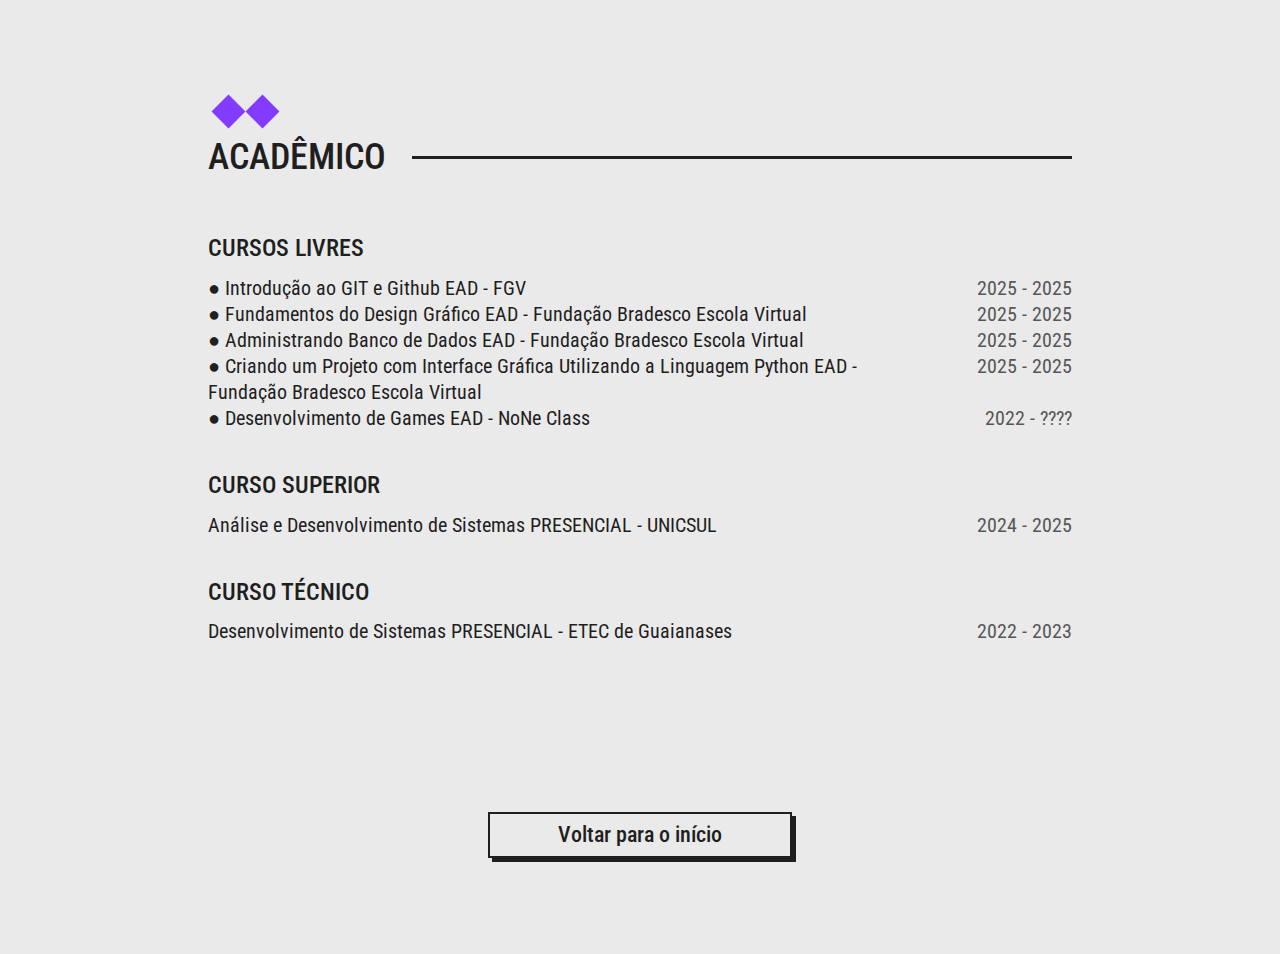
<file: academico.html>
<!DOCTYPE html>
<html lang="pt-br">
    <head>
        <meta charset="UTF-8">
        <meta name="viewport" content="width=device-width, initial-scale=1.0">
        <link rel="stylesheet" href="assets/css/variaveis.css">
        <link rel="stylesheet" href="assets/css/atri-acad.css">
        <title> Sâmy Goes - Acadêmico </title>
    </head>
    <body>
        
        <main>
             <div id="formas">
                <div class="losango"></div>
                <div class="losango"></div>
            </div>
            <div class="titulo"> <h1> acadêmico </h1> <hr> </div>

            <h2> cursos livres </h2>
            <ul>
                <li> ● Introdução ao GIT e Github EAD - FGV <span> 2025 - 2025 </span> </li> 
                <li> ● Fundamentos do Design Gráfico EAD - Fundação Bradesco Escola Virtual <span> 2025 - 2025 </span> </li> 
                <li> ● Administrando Banco de Dados EAD - Fundação Bradesco Escola Virtual <span> 2025 - 2025 </span> </li> 
                <li> ● Criando um Projeto com Interface Gráfica Utilizando a Linguagem Python EAD - Fundação Bradesco Escola Virtual <span> 2025 - 2025 </span> </li> 
                <li> ● Desenvolvimento de Games EAD - NoNe Class <span> 2022 - ???? </span> </li> 
            </ul>

            <h2> curso superior </h2>
            <p class="p-com-data"> Análise e Desenvolvimento de Sistemas PRESENCIAL - UNICSUL <span> 2024 - 2025 </span> </p> 

            <h2> curso técnico </h2>
            <p class="p-com-data"> Desenvolvimento de Sistemas PRESENCIAL - ETEC de Guaianases <span> 2022 - 2023 </span> </p> 

            <a class="btn-voltar academico" href="index.html"> Voltar para o início </a>
        </main>

        <script type="module" src="assets/js/imports/imports-atri-acad.js"></script>
    </body>
</html>
</file>
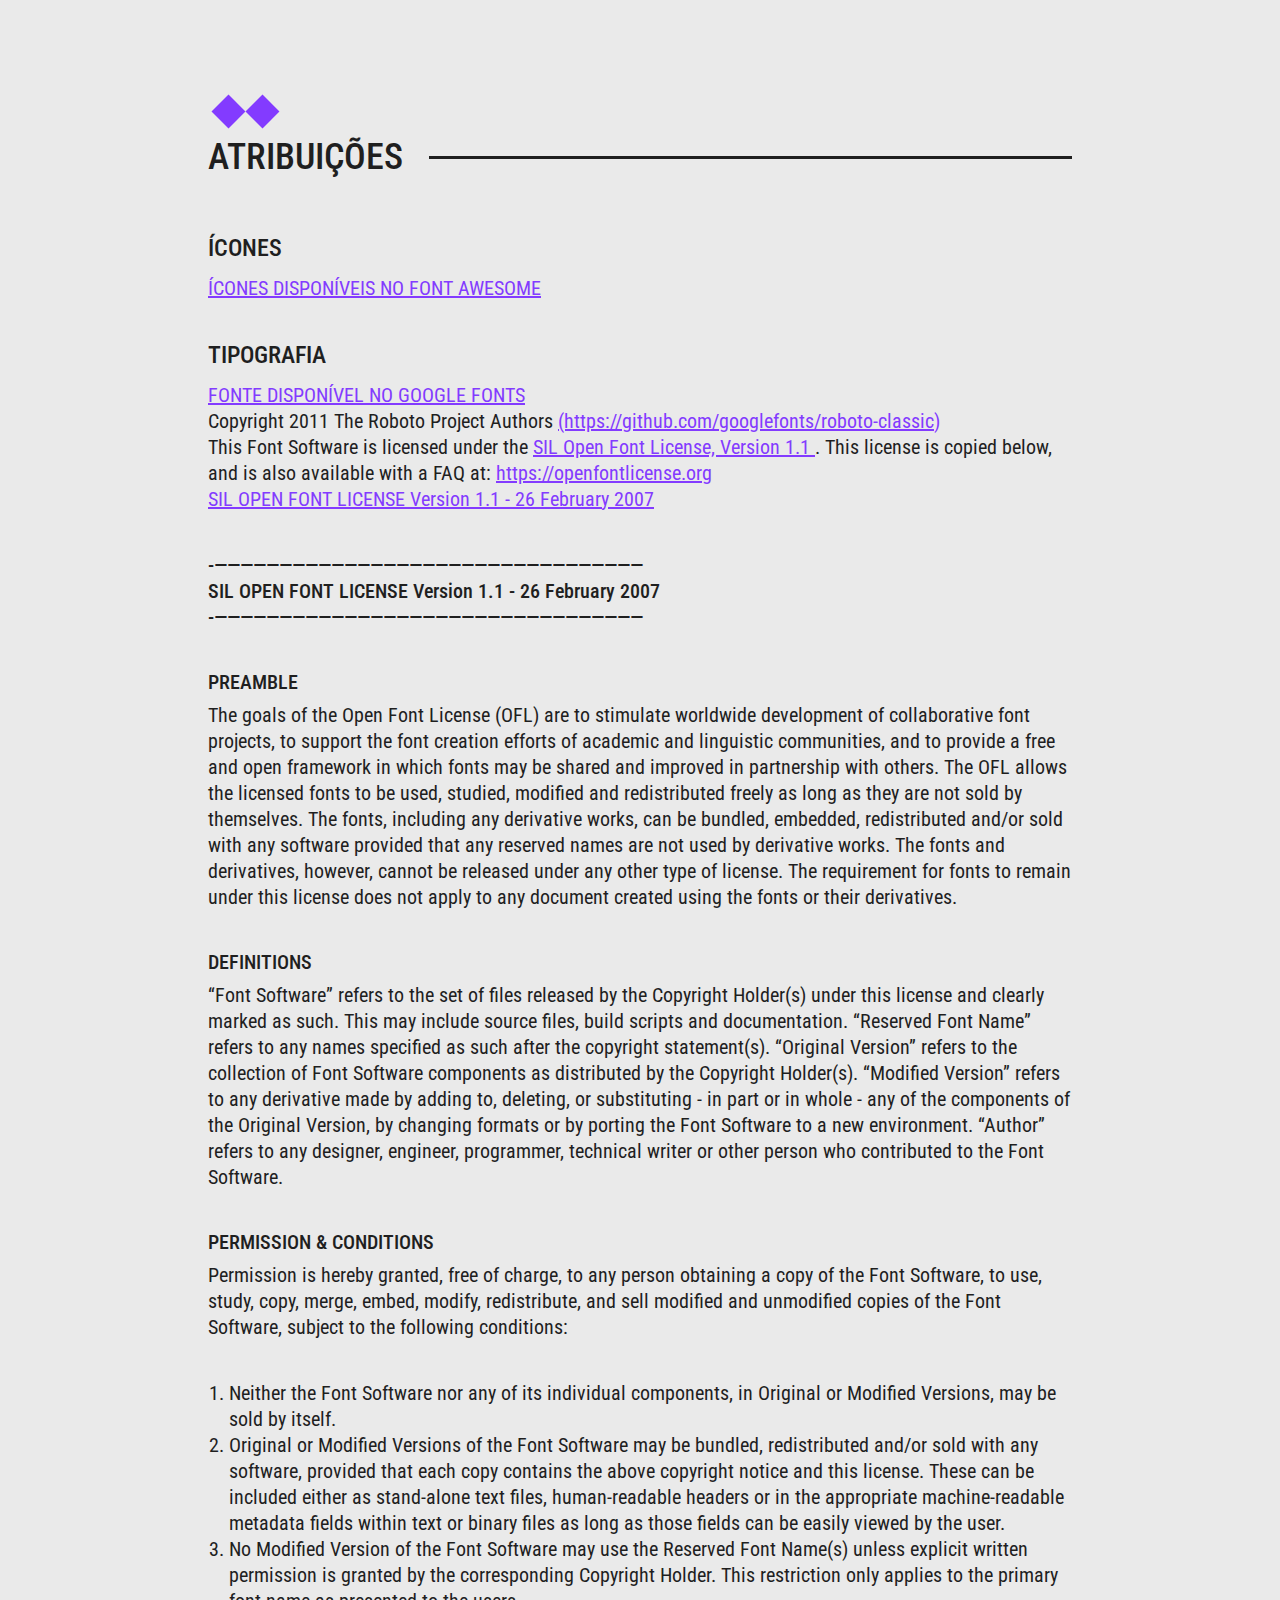
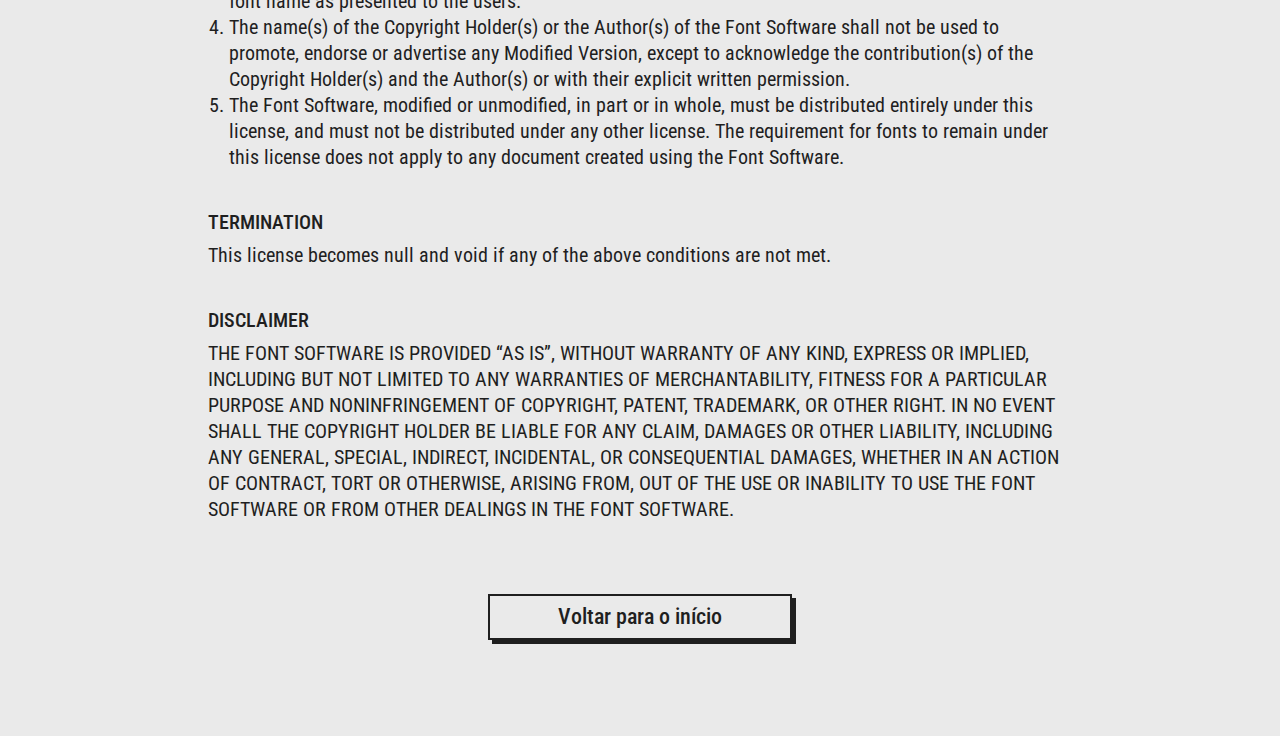
<file: atribuicoes.html>
<!DOCTYPE html>
<html lang="pr-br">
    <head>
        <meta charset="UTF-8">
        <meta name="viewport" content="width=device-width, initial-scale=1.0">
        <link rel="stylesheet" href="assets/css/variaveis.css">
        <link rel="stylesheet" href="assets/css/atri-acad.css">
        <title> Sâmy Goes - Atribuições </title>
    </head>
    <body>
        
        <main>
            <div id="formas">
                <div class="losango"></div>
                <div class="losango"></div>
            </div>
            <div class="titulo"> <h1> atribuições </h1> <hr> </div>

            <h2> ÍCONES </h2>
            <a id="link-icones" href="https://fontawesome.com/search?q=moon&o=r"> ÍCONES DISPONÍVEIS NO FONT AWESOME </a>

            <h2> tipografia </h2>
            <a href="https://fonts.google.com/specimen/Roboto+Condensed"> FONTE DISPONÍVEL NO GOOGLE FONTS </a>
            <p>
                Copyright 2011 The Roboto Project Authors <a href="https://github.com/googlefonts/roboto-classic">(https://github.com/googlefonts/roboto-classic)</a><br>
                This Font Software is licensed under the  <a href="https://openfontlicense.org/open-font-license-official-text/"> SIL Open Font License, Version 1.1 </a> . 
                This license is copied below, and is also available with a FAQ at: <a href="https://openfontlicense.org">https://openfontlicense.org</a><br>
                <a href="https://openfontlicense.org/open-font-license-official-text/">SIL OPEN FONT LICENSE Version 1.1  - 26 February 2007 </a>
            </p>

            <p id="sil-ofl"> 
                -————————————————————————————————— <br>
                SIL OPEN FONT LICENSE Version 1.1 - 26 February 2007 <br>
                -—————————————————————————————————
            </p>
            
            <h3> PREAMBLE </h3>
            <p>
                The goals of the Open Font License (OFL) are to stimulate worldwide development of collaborative 
                font projects, to support the font creation efforts of academic and linguistic communities, and to 
                provide a free and open framework in which fonts may be shared and improved in partnership with 
                others.
                The OFL allows the licensed fonts to be used, studied, modified and redistributed freely as long as 
                they are not sold by themselves. The fonts, including any derivative works, can be bundled, embedded, 
                redistributed and/or sold with any software provided that any reserved names are not used by 
                derivative works. The fonts and derivatives, however, cannot be released under any other type of 
                license. The requirement for fonts to remain under this license does not apply to any document 
                created using the fonts or their derivatives.
            </p>

            <h3> DEFINITIONS </h3>
            <p>
                “Font Software” refers to the set of files released by the Copyright Holder(s) under this license and 
                clearly marked as such. This may include source files, build scripts and documentation.
                “Reserved Font Name” refers to any names specified as such after the copyright statement(s).
                “Original Version” refers to the collection of Font Software components as distributed by the Copyright Holder(s).
                “Modified Version” refers to any derivative made by adding to, deleting, or substituting - in part or in 
                whole - any of the components of the Original Version, by changing formats or by porting the Font Software to 
                a new environment.
                “Author” refers to any designer, engineer, programmer, technical writer or other person who contributed to the Font Software.
            </p>

            <h3> PERMISSION & CONDITIONS </h3>
            <p>
                Permission is hereby granted, free of charge, to any person obtaining a copy of the Font Software, 
                to use, study, copy, merge, embed, modify, redistribute, and sell modified and unmodified copies of 
                the Font Software, subject to the following conditions:
            </p>
            <ol>
                <li>
                    Neither the Font Software nor any of its individual components, in Original or Modified Versions, 
                    may be sold by itself.
                </li>
                <li>
                    Original or Modified Versions of the Font Software may be bundled, redistributed and/or sold with
                     any software, provided that each copy contains the above copyright notice and this license. 
                     These can be included either as stand-alone text files, human-readable headers or in the 
                     appropriate machine-readable metadata fields within text or binary files as long as those 
                     fields can be easily viewed by the user.
                </li>
                <li>
                    No Modified Version of the Font Software may use the Reserved Font Name(s) unless explicit written
                     permission is granted by the corresponding Copyright Holder. This restriction only applies to 
                     the primary font name as presented to the users.
                </li>
                <li>
                    The name(s) of the Copyright Holder(s) or the Author(s) of the Font Software shall not be used to 
                    promote, endorse or advertise any Modified Version, except to acknowledge the contribution(s) of 
                    the Copyright Holder(s) and the Author(s) or with their explicit written permission.
                </li>
                <li>
                    The Font Software, modified or unmodified, in part or in whole, must be distributed entirely under
                     this license, and must not be distributed under any other license. The requirement for fonts to 
                     remain under this license does not apply to any document created using the Font Software.
                </li>
            </ol>

            <h3> TERMINATION </h3>
            <p> This license becomes null and void if any of the above conditions are not met. </p>

            <h3> DISCLAIMER </h3>
            <p>
                THE FONT SOFTWARE IS PROVIDED “AS IS”, WITHOUT WARRANTY OF ANY KIND, EXPRESS OR IMPLIED, INCLUDING 
                BUT NOT LIMITED TO ANY WARRANTIES OF MERCHANTABILITY, FITNESS FOR A PARTICULAR PURPOSE AND 
                NONINFRINGEMENT OF COPYRIGHT, PATENT, TRADEMARK, OR OTHER RIGHT. IN NO EVENT SHALL THE COPYRIGHT 
                HOLDER BE LIABLE FOR ANY CLAIM, DAMAGES OR OTHER LIABILITY, INCLUDING ANY GENERAL, SPECIAL, 
                INDIRECT, INCIDENTAL, OR CONSEQUENTIAL DAMAGES, WHETHER IN AN ACTION OF CONTRACT, TORT OR OTHERWISE, 
                ARISING FROM, OUT OF THE USE OR INABILITY TO USE THE FONT SOFTWARE OR FROM OTHER DEALINGS IN THE FONT
                 SOFTWARE.
            </p>

            <a class="btn-voltar" href="index.html"> Voltar para o início </a>
        </main>


        <script type="module" src="assets/js/imports/imports-atri-acad.js"></script>
    </body>
</html>
</file>
<file: assets/css/variaveis.css>
/* CORES */
:root
{
    /* Tema claro */
    --cor-txt-main-tema-c: #1f1f1f;
    --cor-txt-sec-tema-c: #575757;
    --cor-bg-tema-c: #eaeaea;
    --cor-colorida: #833bff;

    /* Tema escuro */
}
</file>
<file: assets/css/atri-acad.css>
@import url('https://fonts.googleapis.com/css2?family=Roboto+Condensed:ital,wght@0,100..900;1,100..900&display=swap');
/* CONFIGURAÇÃO PADRÃO: 1080p */

/* RESETANDO */
*
{
    margin: 0;
    padding: 0;
    border: 0;
    box-sizing: border-box;
}

/* CORPO GERAL */ 
body
{
    min-height: 100vh;
    padding: 6rem 13rem;

    font-family: 'Roboto Condensed', sans-serif;
    color: var(--cor-txt-main-tema-c);
    background-color: var(--cor-bg-tema-c);
}

main 
{  
    display: flex;
    flex-direction: column;
}

#formas
{
    display: flex;
    gap: .6rem;
    width: 7rem;
}
#formas .losango
{
    width: 1.5rem;
    height: 1.5rem;
    background-color: var(--cor-colorida);
    rotate: 45deg;
    transform-origin: bottom;
    transition: all .4s ease;
}

/* ANIMAÇÃO QUANDO PASSAR O MOUSE PELOS LOSANGOS */
#formas:hover > .losango
{
    rotate: 90deg;
}

.titulo 
{
    display: flex;
    align-items: center;
    width: 100%;
    gap: 1.6rem;
    margin: 1rem 0 3.5rem 0;
}
h1, h2, h3
{
    font-weight: 500;
    text-transform: uppercase;
}
h1 { font-size: 36px; }
h2 { font-size: 24px; margin-bottom: .8rem; } 
h3 { font-size: 20px; margin-bottom: .5rem; }

.titulo > hr 
{ 
    height: 3px; 
    width: 100%; 
    background-color: var(--cor-txt-main-tema-c);
}

/* academico.html */

ul li, .p-com-data
{
    display: flex;
    justify-content: space-between;
    gap: 3rem;
}
span { color: var(--cor-txt-sec-tema-c); text-wrap: nowrap; }
.btn-voltar.academico { margin-top: 8rem !important; }
/* ----- */

p , ol, ul, #link-icones { margin-bottom: 2.5rem; }
p, a, ol li, ul li
{
    letter-spacing: 2%;
    line-height: 26px;
    font-size: 20px;
    font-weight: 400;
}
a { color: var(--cor-colorida); }
a:hover { opacity: .7; }

#sil-ofl { font-weight: 500; }
ol { margin-left: 1.3rem; }

.btn-voltar
{
    margin-top: 2rem;
    align-self: center;
    border: 2px solid var(--cor-txt-main-tema-c);
    box-shadow: 4px 4px var(--cor-txt-main-tema-c);
    padding: .5rem 0;
    text-align: center;
    width: 19rem;

    color: var(--cor-txt-main-tema-c);
    font-weight: 500;
    font-size: 22px;
    text-decoration: none;
}
.btn-voltar:hover { opacity: 1; }

#pagina-atual
{ 
    transform: translate(4px, 4px); 
    box-shadow: none; 
    background-color: #ccaeff;
}
</file>
